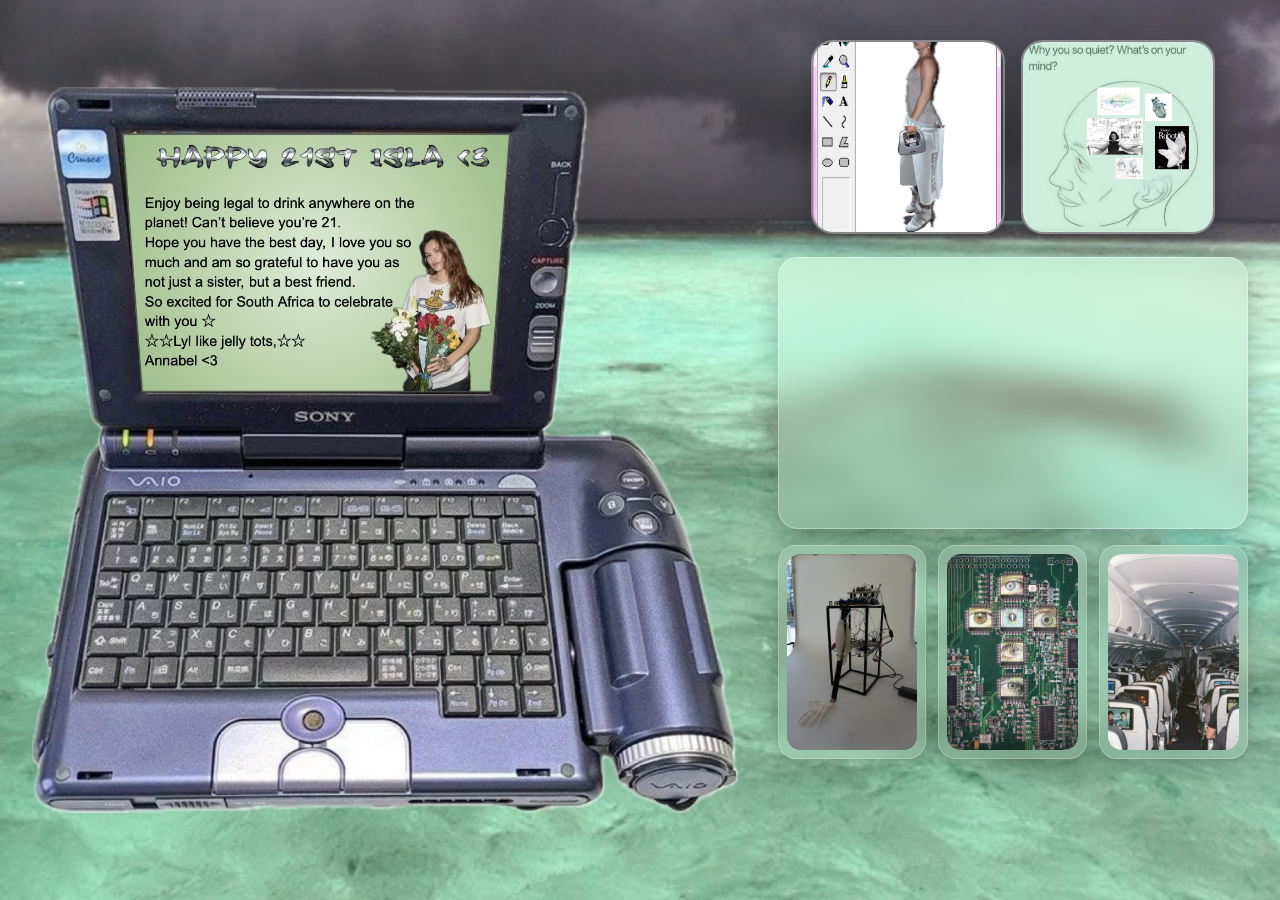
<file: index.html>
<!DOCTYPE html>
<html lang="en">
<head>
<meta charset="UTF-8" />
<title>Happy 21st Isla ✧</title>
<meta name="viewport" content="width=device-width, initial-scale=1" />

<style>
:root {
  --mint: #b5f5e7;
  --text: #e6e6e6;
}


body {
  margin: 0;
  background-image: url("images/ -8.jpg");  
  background-size: cover;                  
  background-position: center;              
  background-repeat: no-repeat;            
  background-attachment: fixed;             
  font-family: "IBM Plex Mono", monospace;
  color: var(--text);
  padding: 32px;
  box-sizing: border-box;
  height: 100vh;
  overflow: hidden;
}



.wrapper {
  display: flex;
  height: calc(100vh - 64px); 
  width: 100%;
  gap: 40px;
}


.left {
  flex: 3;
  display: flex;
  justify-content: center;
  align-items: center;
}

.left img {
  width: 100%;
  max-width: 900px;
  max-height: 100%;
  object-fit: contain;
}


.right {
  flex: 2;
  display: flex;
  flex-direction: column;
  height: 100%;
  gap: 16px;
}


.top-nav {
  flex: 0 0 25%;
  display: flex;
  justify-content: center;
  align-items: center;
  gap: 16px;
}

.nav-image-btn {
  width: 190px;
  height: 190px;
  border-radius: 22px;
  overflow: hidden;
  cursor: pointer;
  border: 2px solid rgba(255,255,255,0.35);
  backdrop-filter: blur(12px);
  box-shadow: 0 8px 22px rgba(0,0,0,0.25);
  transition: 0.25s ease;
}

.nav-image-btn:hover {
  transform: translateY(-4px) scale(1.04);
  box-shadow: 0 14px 34px rgba(0,0,0,0.35);
}

.nav-image-btn img {
  width: 100%;
  height: 100%;
  object-fit: cover;
}


.middle-spotify {
  flex: 0 0 28%;   
  background: rgba(255,255,255,0.12);
  border: 1px solid rgba(255,255,255,0.35);
  backdrop-filter: blur(16px);
  border-radius: 20px;
  padding: 18px;
  box-shadow: 0 4px 30px rgba(0,0,0,0.25);
  display: flex;
  align-items: center;
}


.middle-spotify iframe {
  width: 100%;
  height: 90%;    
  border: none;
  border-radius: 14px;
}



.bottom-collage {
  flex: 0 0 25%;
  display: flex;
  gap: 12px;
}

.bottom-img {
  flex: 1;
  background: rgba(255,255,255,0.12);
  border: 1px solid rgba(255,255,255,0.25);
  backdrop-filter: blur(14px);
  border-radius: 18px;
  padding: 8px;
  box-shadow: 0 4px 22px rgba(0,0,0,0.22);
  display: flex;
  align-items: center;
  justify-content: center;
}

.bottom-img img {
  width: 100%;
  height: 100%;
  object-fit: cover;
  border-radius: 14px;
}


@media (max-width: 900px) {
  body { overflow: auto; }
  .wrapper {
    flex-direction: column;
    height: auto;
  }
  .right {
    height: auto;
  }
  .top-nav {
    flex-wrap: wrap;
  }
  .bottom-collage {
    flex-direction: column;
  }
}
</style>
</head>

<body>

<div class="wrapper">


  <div class="left">
    <img src="images/isla_image1.png" alt="Isla 21st laptop" />
  </div>


  <div class="right">


    <div class="top-nav">
      <a href="game.html" class="nav-image-btn">
        <img src="images/ezgif-2d851aac89970ab5.gif" alt="Game 1">
      </a>
      <a href="game2.html" class="nav-image-btn">
        <img src="images/image2.png" alt="Game 2">
      </a>
    </div>


    <div class="middle-spotify">
      <iframe
        src="https://open.spotify.com/embed/playlist/0bm4gV7FtVlp43ihsXWBRQ"
        allow="autoplay; encrypted-media">
      </iframe>
    </div>


    <div class="bottom-collage">
      <div class="bottom-img">
        <img src="images/Robotics project.jpg" alt="Robotics project">
      </div>
      <div class="bottom-img">
        <img src="images/reincarnated.jpg" alt="PCB eyes">
      </div>
      <div class="bottom-img">
        <img src="images/ -7.jpg" alt="Extra image">
      </div>
    </div>

  </div>

</div>

</body>
</html>
</file>
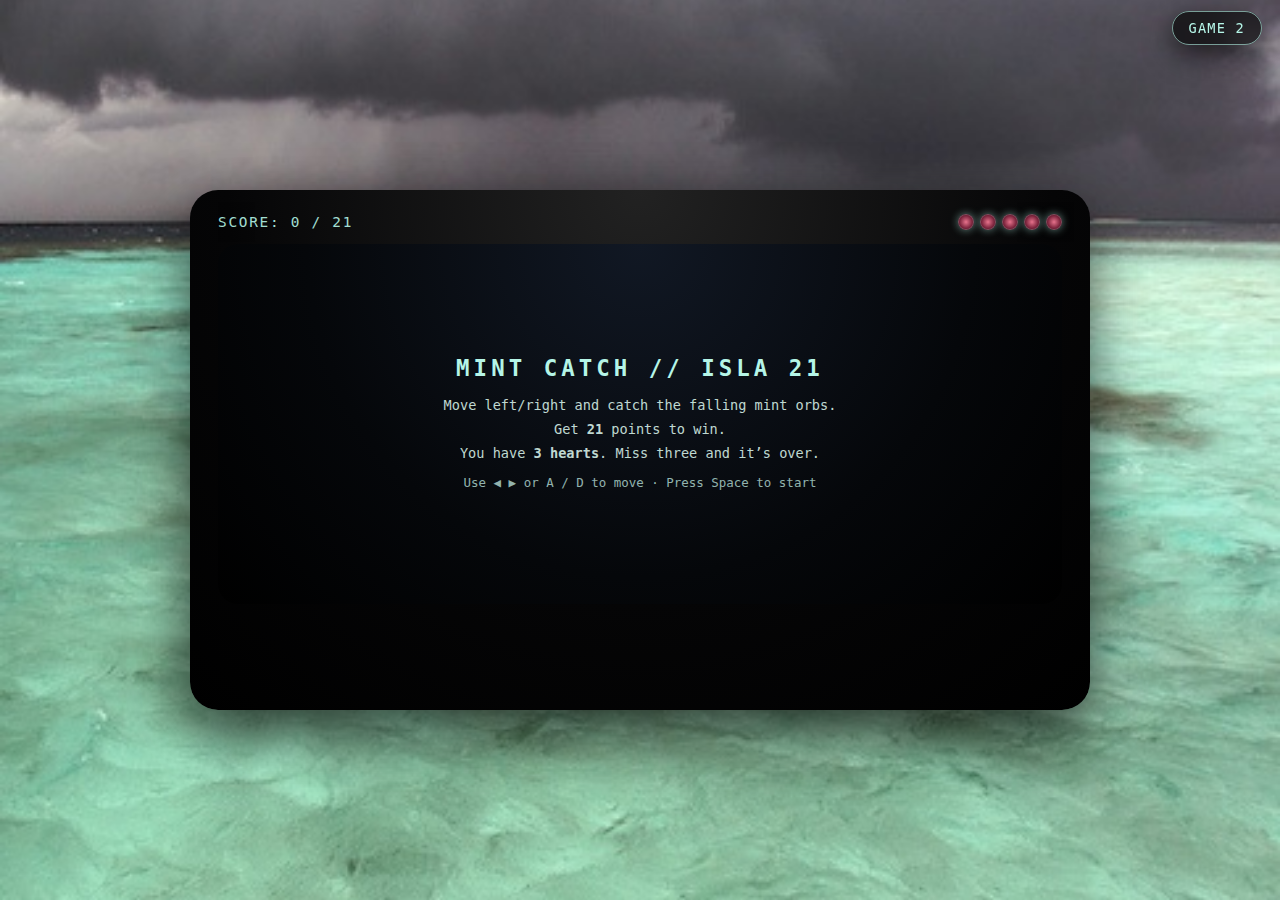
<file: game.html>
<!DOCTYPE html>
<html lang="en">
<head>
<meta charset="UTF-8" />
<title>Isla 21 — Mint Catch</title>
<meta name="viewport" content="width=device-width, initial-scale=1" />

<style>
:root {
  --mint: #b5f5e7;
  --mint-soft: rgba(181,245,231,0.25);
}

body {
  margin: 0;
  background-image: url("images/ -8.jpg");
  background-size: cover;
  background-position: center;
  background-repeat: no-repeat;
  background-attachment: fixed;
  font-family: "IBM Plex Mono", monospace;
  color: var(--mint);
  height: 100vh;
  box-sizing: border-box;

  display: flex;
  justify-content: center;
  align-items: center;
}


.game-shell {
  position: relative;
  width: 900px;
  max-width: 95vw;
  height: 520px;
  max-height: 80vh;
  border-radius: 28px;
  background: radial-gradient(circle at top, #222 0%, #050506 60%, #000 100%);
  box-shadow: 0 24px 60px rgba(0,0,0,0.7);
  overflow: hidden;
  padding: 24px 28px 28px;
  box-sizing: border-box;
}


.hud {
  display: flex;
  justify-content: space-between;
  align-items: center;
  font-size: 0.9rem;
  letter-spacing: 0.12em;
  opacity: 0.9;
}

.hud span {
  color: var(--mint);
}


.hearts {
  display: flex;
  gap: 6px;
}

.heart {
  width: 14px;
  height: 14px;
  border-radius: 50%;
  border: 1px solid var(--mint-soft);
  box-shadow: 0 0 8px rgba(181,245,231,0.6);
  background: radial-gradient(circle, #ff7f9b 0%, #7a1d38 70%);
}

.heart.lost {
  background: rgba(80,80,80,0.9);
  box-shadow: none;
}


.game-frame {
  margin-top: 14px;
  border-radius: 20px;
  overflow: hidden;
  position: relative;
  background: radial-gradient(circle at top, #111824 0%, #05070a 60%, #000 100%);
}

canvas {
  display: block;
  width: 100%;
  height: 360px;
}


.overlay {
  position: absolute;
  inset: 0;
  display: flex;
  flex-direction: column;
  justify-content: center;
  align-items: center;
  pointer-events: none;
  text-align: center;
  padding: 0 40px;
}

.overlay h1 {
  margin: 0 0 12px;
  font-size: 1.4rem;
  letter-spacing: 0.18em;
  text-transform: uppercase;
  color: var(--mint);
}

.overlay p {
  margin: 4px 0;
  font-size: 0.85rem;
  color: rgba(225,255,245,0.85);
}

.overlay .hint {
  margin-top: 10px;
  font-size: 0.78rem;
  color: rgba(210,255,245,0.7);
}


.nav {
  position: fixed;
  top: 18px;
  right: 18px;
  z-index: 50;
}

.nav a {
  padding: 8px 16px;
  border-radius: 999px;
  background: rgba(0,0,0,0.65);
  border: 1px solid rgba(181,245,231,0.6);
  color: var(--mint);
  text-decoration: none;
  font-size: 0.85rem;
  letter-spacing: 0.09em;
  text-transform: uppercase;
  backdrop-filter: blur(10px);
  box-shadow: 0 10px 28px rgba(0,0,0,0.65);
}

.nav a:hover {
  background: rgba(10,25,24,0.95);
}


@media (max-width: 900px) {
  body {
    padding: 16px;
  }

  .game-shell {
    padding: 18px 18px 22px;
    height: auto;
  }

  canvas {
    height: 320px;
  }
}
</style>
</head>

<body>

<div class="nav">
  <a href="game2.html">Game 2</a>
</div>

<div class="game-shell">
  <div class="hud">
    <span id="score-text">SCORE: 0 / 21</span>
    <div class="hearts">
        <div class="heart" id="heart-1"></div>
        <div class="heart" id="heart-2"></div>
        <div class="heart" id="heart-3"></div>
        <div class="heart" id="heart-4"></div>
        <div class="heart" id="heart-5"></div>
    </div>

  </div>

  <div class="game-frame">
    <canvas id="gameCanvas" width="840" height="360"></canvas>

    <div class="overlay" id="overlay">
      <h1>Mint Catch // Isla 21</h1>
      <p>Move left/right and catch the falling mint orbs.</p>
      <p>Get <strong>21</strong> points to win.</p>
      <p>You have <strong>3 hearts</strong>. Miss three and it’s over.</p>
      <p class="hint">Use ◀ ▶ or A / D to move · Press Space to start</p>
    </div>
  </div>
</div>

<script>
const canvas = document.getElementById("gameCanvas");
const ctx = canvas.getContext("2d");

const overlay = document.getElementById("overlay");
const scoreText = document.getElementById("score-text");
// let lives = 5;
const hearts = [
  document.getElementById("heart-1"),
  document.getElementById("heart-2"),
  document.getElementById("heart-3"),
  document.getElementById("heart-4"),
  document.getElementById("heart-5")
];


const WIDTH = canvas.width;
const HEIGHT = canvas.height;


const player = {
  x: WIDTH / 2 - 30,
  y: HEIGHT - 40,
  width: 60,
  height: 16,
  speed: 1ß,  // not too fast
  moveLeft: false,
  moveRight: false
};


let orbs = [];
const orbRadius = 10;
let orbSpawnTimer = 0;
const ORB_SPAWN_INTERVAL = 60;  
const ORB_MIN_SPEED = 1.3;
const ORB_MAX_SPEED = 2.2;

let score = 0;
let lives = 3;
let state = "start"; 

function resetGame() {
  score = 0;
  lives = 3;
  orbs = [];
  player.x = WIDTH / 2 - player.width / 2;
  state = "start";
  scoreText.textContent = `SCORE: ${score} / 21`;
  hearts.forEach(h => h.classList.remove("lost"));
  overlay.style.display = "flex";
  overlay.innerHTML = `
    <h1>Mint Catch // Isla 21</h1>
    <p>Move left/right and catch the falling mint orbs.</p>
    <p>Get <strong>21</strong> points to win.</p>
    <p>You have <strong>3 hearts</strong>. Miss three and it’s over.</p>
    <p class="hint">Use ◀ ▶ or A / D to move · Press Space to start</p>
  `;
}

function spawnOrb() {
  const x = orbRadius + Math.random() * (WIDTH - orbRadius * 2);
  const speed = ORB_MIN_SPEED + Math.random() * (ORB_MAX_SPEED - ORB_MIN_SPEED);
  orbs.push({
    x,
    y: -orbRadius,
    vy: speed
  });
}

function update() {
  if (state !== "playing") return;

  // Move player
  if (player.moveLeft) player.x -= player.speed;
  if (player.moveRight) player.x += player.speed;
  player.x = Math.max(0, Math.min(WIDTH - player.width, player.x));

  // Spawn orbs easier & slower
  orbSpawnTimer++;
  if (orbSpawnTimer >= ORB_SPAWN_INTERVAL) {
    spawnOrb();
    orbSpawnTimer = 0;
  }

  // Update orbs
  for (let i = orbs.length - 1; i >= 0; i--) {
    const o = orbs[i];
    o.y += o.vy;

    // Check catch
    const caught =
      o.y + orbRadius >= player.y &&
      o.y - orbRadius <= player.y + player.height &&
      o.x + orbRadius >= player.x &&
      o.x - orbRadius <= player.x + player.width;

    if (caught) {
      score++;
      scoreText.textContent = `SCORE: ${score} / 21`;
      orbs.splice(i, 1);
      if (score >= 21) {
        state = "won";
        overlay.style.display = "flex";
        overlay.innerHTML = `
          <h1>woop woop ✧</h1>
          <p>You caught ${score} orbs.</p>
          <p class="hint">Press Space to play again.</p>
        `;
      }
      continue;
    }

    // Missed
    if (o.y - orbRadius > HEIGHT) {
      orbs.splice(i, 1);
      lives--;
      if (lives >= 0 && lives < hearts.length) {
        hearts[lives].classList.add("lost");
      }
      if (lives <= 0) {
        state = "lost";
        overlay.style.display = "flex";
        overlay.innerHTML = `
          <h1>Game over</h1>
          <p>You ran out of hearts.</p>
          <p class="hint">Press Space to try again.</p>
        `;
      }
    }
  }
}

function drawPlayer() {
  ctx.save();
  const grd = ctx.createLinearGradient(player.x, player.y, player.x + player.width, player.y + player.height);
  grd.addColorStop(0, "#0df2b6");
  grd.addColorStop(1, "#58ffe3");
  ctx.fillStyle = grd;
  ctx.fillRect(player.x, player.y, player.width, player.height);
  ctx.restore();
}

function drawOrbs() {
  ctx.save();
  for (const o of orbs) {
    const gradient = ctx.createRadialGradient(o.x, o.y, 2, o.x, o.y, orbRadius);
    gradient.addColorStop(0, "#ffffff");
    gradient.addColorStop(0.4, "#b5f5e7");
    gradient.addColorStop(1, "#0b4035");
    ctx.fillStyle = gradient;
    ctx.beginPath();
    ctx.arc(o.x, o.y, orbRadius, 0, Math.PI * 2);
    ctx.fill();
  }
  ctx.restore();
}

function render() {
  ctx.clearRect(0, 0, WIDTH, HEIGHT);

  // Subtle vignette
  const g = ctx.createRadialGradient(
    WIDTH / 2,
    HEIGHT / 3,
    40,
    WIDTH / 2,
    HEIGHT / 2,
    WIDTH
  );
  g.addColorStop(0, "#05070a");
  g.addColorStop(1, "#000000");
  ctx.fillStyle = g;
  ctx.fillRect(0, 0, WIDTH, HEIGHT);

  drawPlayer();
  drawOrbs();
}

function loop() {
  update();
  render();
  requestAnimationFrame(loop);
}
loop();

// INPUT
window.addEventListener("keydown", (e) => {
  if (e.code === "ArrowLeft" || e.code === "KeyA") player.moveLeft = true;
  if (e.code === "ArrowRight" || e.code === "KeyD") player.moveRight = true;

  if (e.code === "Space") {
    if (state === "start" || state === "won" || state === "lost") {
      overlay.style.display = "none";
      state = "playing";
      if (state !== "playing" || score === 0 && lives === 3 && orbs.length === 0) {
        resetGame();
        overlay.style.display = "none";
        state = "playing";
      } else {
        resetGame();
        overlay.style.display = "none";
        state = "playing";
      }
    }
  }
});

window.addEventListener("keyup", (e) => {
  if (e.code === "ArrowLeft" || e.code === "KeyA") player.moveLeft = false;
  if (e.code === "ArrowRight" || e.code === "KeyD") player.moveRight = false;
});

// initialise HUD state
resetGame();
</script>

</body>
</html>
</file>
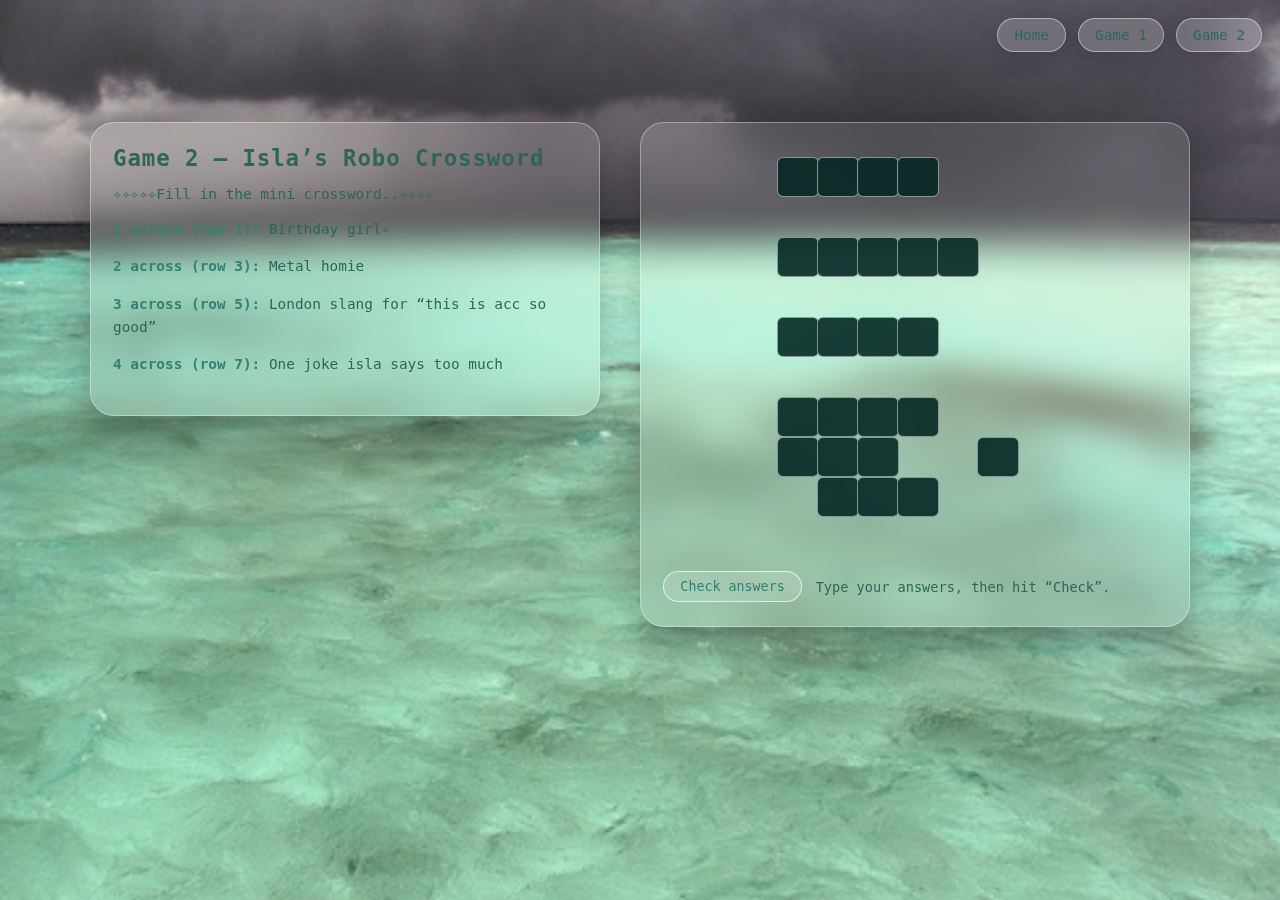
<file: game2.html>
<!DOCTYPE html>
<html lang="en">
<head>
<meta charset="UTF-8" />
<title>Game 2 – Isla’s Robo Crossword</title>
<meta name="viewport" content="width=device-width, initial-scale=1" />

<style>
:root {
  --mint: #338271;
  --text: #173e32;
}

/* Same background vibe as index */
body {
  margin: 0;
  background-image: url("images/ -8.jpg");
  background-size: cover;
  background-position: center;
  background-repeat: no-repeat;
  background-attachment: fixed;
  font-family: "IBM Plex Mono", monospace;
  color: #2d6659; /* mint text */
  padding: 32px;
  box-sizing: border-box;
  height: 100vh;
  overflow: hidden;
}


/* NAV (reuse from index) */
.nav {
  position: absolute;
  top: 18px;
  right: 18px;           
  display: flex;
  gap: 12px;
  z-index: 10;
}

.nav-btn {
  padding: 8px 16px;
  border-radius: 999px;
  background: rgba(255,255,255,0.20);
  border: 1px solid rgba(255,255,255,0.45);
  backdrop-filter: blur(18px);
  color: #206b59ee;
  font-size: 0.9rem;
  text-decoration: none;
  font-family: "IBM Plex Mono", monospace;
  transition: 0.25s ease;
  box-shadow: 0 4px 22px rgba(0,0,0,0.15);
}

.nav-btn:hover {
  background: rgba(255,255,255,0.30);
  transform: translateY(-2px);
  box-shadow: 0 6px 26px rgba(0,0,0,0.25);
}


.game-wrapper {
  max-width: 1100px;
  margin: 90px auto 0;
  display: grid;
  grid-template-columns: minmax(0, 1.3fr) minmax(0, 1.4fr);
  gap: 40px;
  align-items: start;
}

/* Glass cards */
.card {
  background: rgba(255,255,255,0.12);
  border: 1px solid rgba(255,255,255,0.35);
  backdrop-filter: blur(16px);
  border-radius: 24px;
  padding: 22px 22px 24px;
  box-shadow: 0 18px 40px rgba(0,0,0,0.28);
}

/* Left: clues */
h1 {
  margin-top: 0;
  font-size: 1.4rem;
  letter-spacing: 0.04em;
}

.clues {
  margin-top: 16px;
  font-size: 0.9rem;
  line-height: 1.6;
}

.clues strong {
  color: var(--mint);
}

/* Right: crossword grid */
.grid {
  display: grid;
  grid-template-columns: repeat(7, 36px);
  grid-template-rows: repeat(7, 36px);
  gap: 4px;
  justify-content: center;
  margin-top: 12px;
}

.cell {
  width: 36px;
  height: 36px;
  box-sizing: border-box;
}

/* Active letter cell */
.cell input {
  width: 100%;
  height: 100%;
  border-radius: 6px;
  border: 1px solid rgba(255,255,255,0.5);
  background: rgba(5,40,36,0.9);
  color: #ffffff;
  text-align: center;
  text-transform: uppercase;
  font-size: 1rem;
  font-family: "IBM Plex Mono", monospace;
}

/* Empty (no letter) */
.cell.empty {
  background: transparent;
}

/* Correct / wrong feedback */
.cell.correct input {
  background: #1f724a;
  border-color: #b5f5e7;
}

.cell.wrong input {
  background: #7b324a;
  border-color: #ffb6c1;
}

/* Status + button */
.controls {
  margin-top: 18px;
  display: flex;
  align-items: center;
  gap: 14px;
  font-size: 0.85rem;
}

button#check-btn {
  padding: 7px 16px;
  border-radius: 999px;
  border: 1px solid rgba(255,255,255,0.7);
  background: rgba(255,255,255,0.15);
  color: var(--mint);
  font-family: "IBM Plex Mono", monospace;
  cursor: pointer;
  transition: 0.2s ease;
}

button#check-btn:hover {
  background: rgba(255,255,255,0.3);
}

/* Mobile */
@media (max-width: 900px) {
  body { padding: 20px; }

  .game-wrapper {
    grid-template-columns: 1fr;
    gap: 24px;
    margin-top: 90px;
  }

  .grid {
    grid-template-columns: repeat(7, 34px);
    grid-template-rows: repeat(7, 34px);
  }
}
</style>
</head>
<body>

<!-- NAV -->
<div class="nav">
  <a class="nav-btn" href="index.html">Home</a>
  <a class="nav-btn" href="game.html">Game 1</a>
  <a class="nav-btn" href="game2.html">Game 2</a>
</div>

<div class="game-wrapper">

  <!-- LEFT: CLUES -->
  <div class="card">
    <h1>Game 2 — Isla’s Robo Crossword</h1>
    <p style="font-size:0.9rem;">
      ✧✧✧✧✧Fill in the mini crossword..✧✧✧✧
    </p>

    <div class="clues">
      <p><strong>1 across (row 1):</strong> Birthday girl✧</p>
      <p><strong>2 across (row 3):</strong> Metal homie</p>
      <p><strong>3 across (row 5):</strong> London slang for “this is acc so good”</p>
      <p><strong>4 across (row 7):</strong> One joke isla says too much</p>
    </div>
  </div>

  <!-- RIGHT: GRID -->
  <div class="card">
    <div class="grid" id="crossword-grid">
      <div class="cell"><input maxlength="1" data-answer="I"></div>
      <div class="cell"><input maxlength="1" data-answer="S"></div>
      <div class="cell"><input maxlength="1" data-answer="L"></div>
      <div class="cell"><input maxlength="1" data-answer="A"></div>
      <div class="cell empty"></div>
      <div class="cell empty"></div>
      <div class="cell empty"></div>

      <!-- Row 2: all empty -->
      <div class="cell empty"></div>
      <div class="cell empty"></div>
      <div class="cell empty"></div>
      <div class="cell empty"></div>
      <div class="cell empty"></div>
      <div class="cell empty"></div>
      <div class="cell empty"></div>

      <!-- Row 3: R O B O T . . -->
      <div class="cell"><input maxlength="1" data-answer="R"></div>
      <div class="cell"><input maxlength="1" data-answer="O"></div>
      <div class="cell"><input maxlength="1" data-answer="B"></div>
      <div class="cell"><input maxlength="1" data-answer="O"></div>
      <div class="cell"><input maxlength="1" data-answer="T"></div>
      <div class="cell empty"></div>
      <div class="cell empty"></div>

      <!-- Row 4: empty -->
      <div class="cell empty"></div>
      <div class="cell empty"></div>
      <div class="cell empty"></div>
      <div class="cell empty"></div>
      <div class="cell empty"></div>
      <div class="cell empty"></div>
      <div class="cell empty"></div>

      
      <div class="cell"><input maxlength="1" data-answer="P"></div>
      <div class="cell"><input maxlength="1" data-answer="E"></div>
      <div class="cell"><input maxlength="1" data-answer="N"></div>
      <div class="cell"><input maxlength="1" data-answer="G"></div>
      <div class="cell empty"></div>
      <div class="cell empty"></div>
      <div class="cell empty"></div>


      <div class="cell empty"></div>
      <div class="cell empty"></div>
      <div class="cell empty"></div>
      <div class="cell empty"></div>
      <div class="cell empty"></div>
      <div class="cell empty"></div>
      <div class="cell empty"></div>


      <div class="cell"><input maxlength="1" data-answer="W"></div>
      <div class="cell"><input maxlength="1" data-answer="H"></div>
      <div class="cell"><input maxlength="1" data-answer="E"></div>

      <div class="cell"><input maxlength="1" data-answer="N"></div>
      <div class="cell empty"></div>
      <div class="cell empty"></div>
      <div class="cell empty"></div>
      <div class="cell"><input maxlength="1" data-answer="D"></div>
      <div class="cell"><input maxlength="1" data-answer="I"></div>
      <div class="cell"><input maxlength="1" data-answer="D"></div>
      <div class="cell empty"></div>
      <div class="cell empty"></div>
      <div class="cell"><input maxlength="1" data-answer="I"></div>
      <div class="cell empty"></div>
      <div class="cell empty"></div>
      <div class="cell"><input maxlength="1" data-answer="A"></div>
      <div class="cell"><input maxlength="1" data-answer="S"></div>
      <div class="cell"><input maxlength="1" data-answer="K"></div>
      <div class="cell empty"></div>
      <div class="cell empty"></div>
      <div class="cell empty"></div>
      <div class="cell empty"></div>
    </div>

    <div class="controls">
      <button id="check-btn">Check answers</button>
      <span id="status-text">Type your answers, then hit “Check”.</span>
    </div>
  </div>

</div>

<script>
const inputs = document.querySelectorAll('#crossword-grid input');
const statusText = document.getElementById('status-text');
const checkBtn = document.getElementById('check-btn');

inputs.forEach((inp) => {
  inp.addEventListener('input', () => {
    inp.value = inp.value.toUpperCase().slice(0, 1);
    const next = inp.parentElement.nextElementSibling;
    if (next && next.querySelector('input')) {
      next.querySelector('input').focus();
    }
  });
});

checkBtn.addEventListener('click', () => {
  let allFilled = true;
  let allCorrect = true;

  inputs.forEach((inp) => {
    const cell = inp.parentElement;
    const expected = (inp.dataset.answer || '').toUpperCase();
    const value = (inp.value || '').toUpperCase();

    cell.classList.remove('correct', 'wrong');

    if (!value) {
      allFilled = false;
      allCorrect = false;
      return;
    }

    if (value === expected) {
      cell.classList.add('correct');
    } else {
      cell.classList.add('wrong');
      allCorrect = false;
    }
  });

  if (!allFilled) {
    statusText.textContent = "Fill every letter first – no blank cells allowed ";
  } else if (allCorrect) {
    statusText.textContent = "All right, woop !!!✧";
  } else {
    statusText.textContent = "Some letters are off – tweak the slang / bots and try again.";
  }
});
</script>

</body>
</html>
</file>
